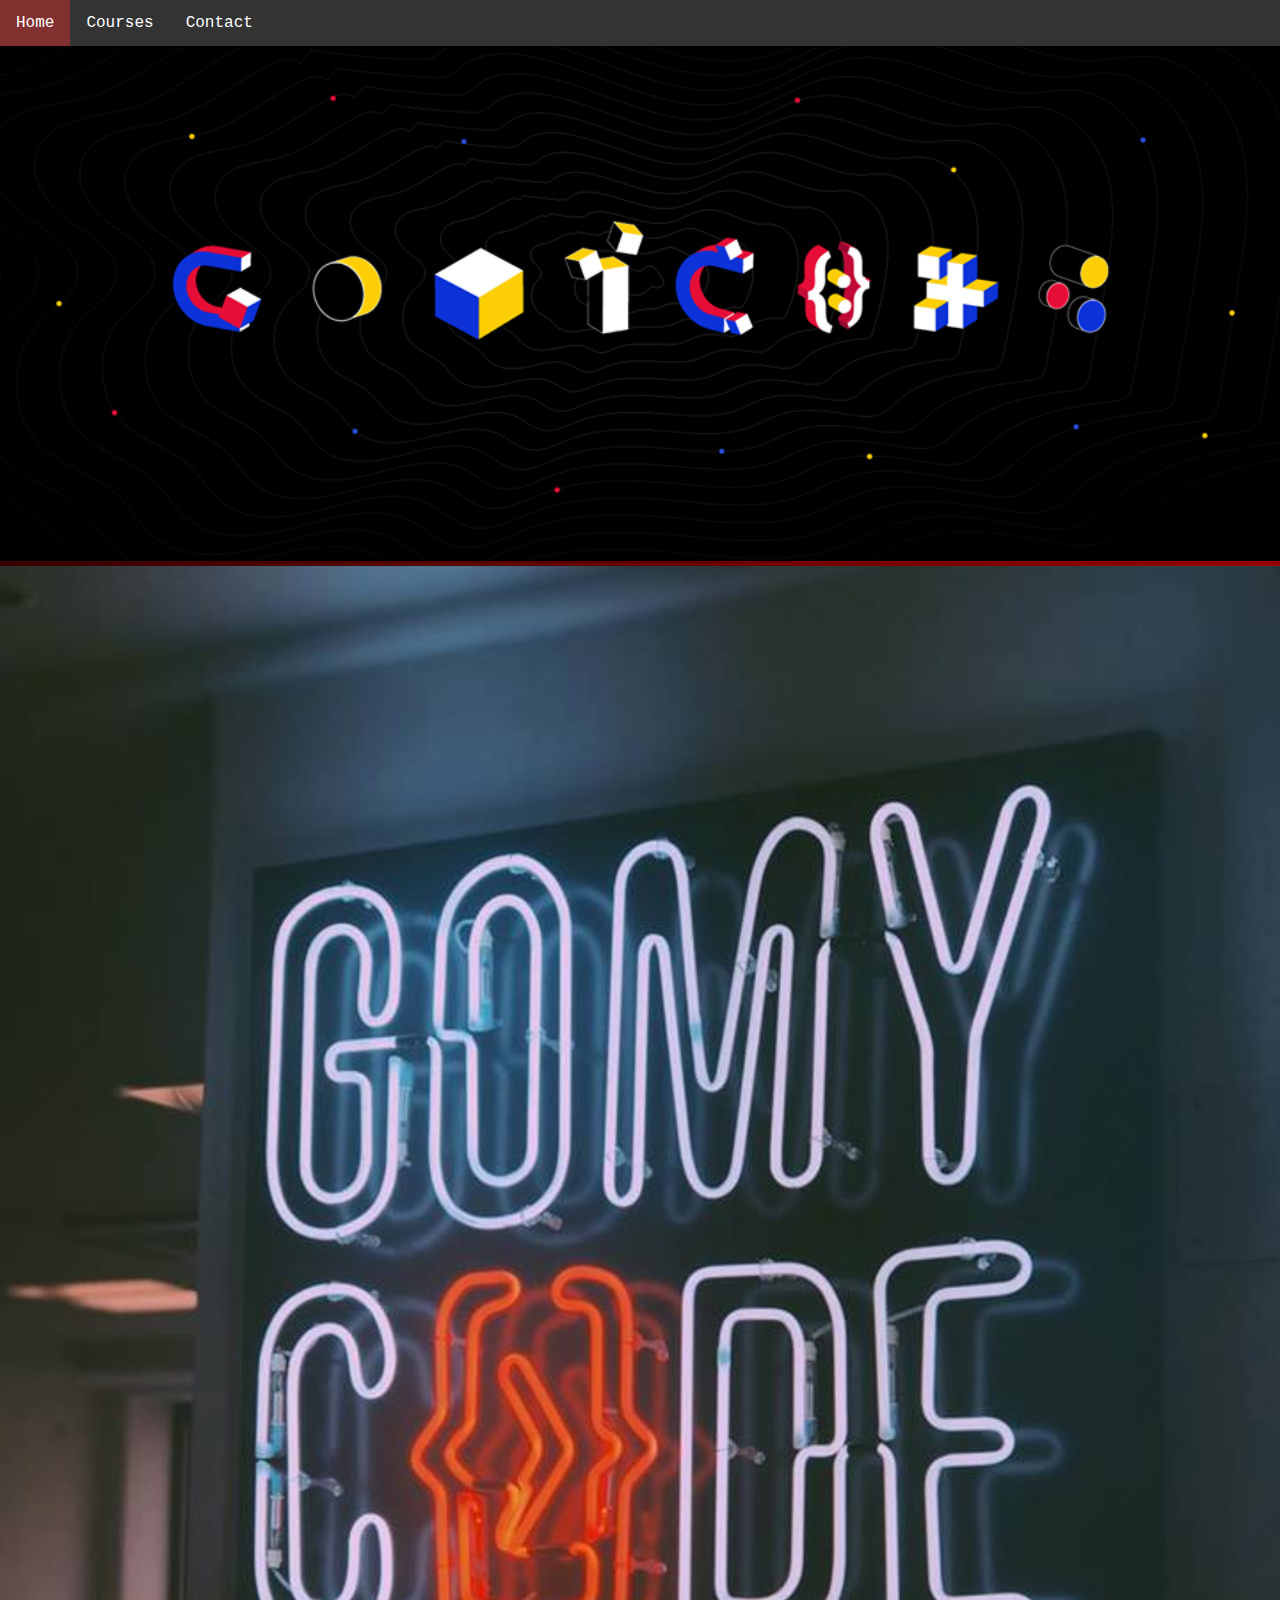
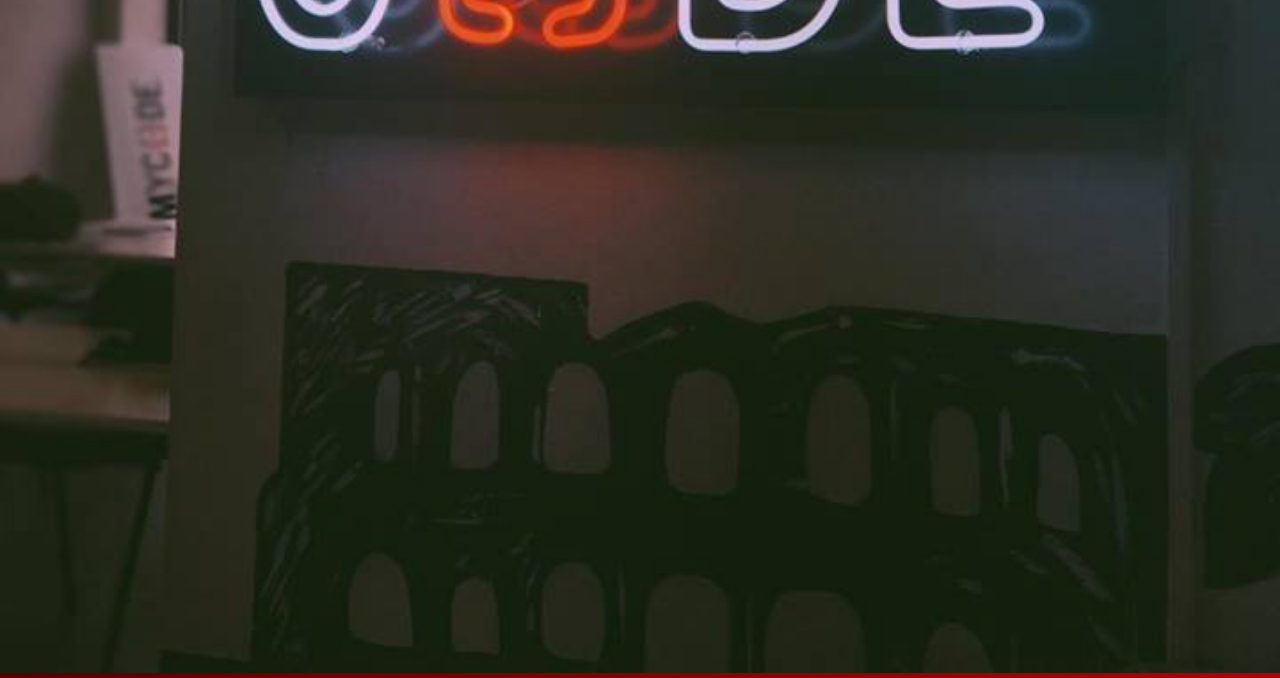
<file: Haythem/index.html>
<!DOCTYPE html>
<html lang="en">

<head>
    <meta charset="UTF-8">
    <title>Home</title>
    <link rel="stylesheet" href="css\style.css">

</head>

<body>
    <header>
        <ul>
            <li><a href="index.html">Home</a></li>
            <li><a href="courses.html">Courses</a></li>
            <li><a href="contact.html">Contact</a></li>
        </ul>
    </header>

    <center>
        <div>
            <img class="img1" src="res\img1.png">
            <img class="img2" src="res\img2.jpg">
        </div>

    </center>

</body>
<script src="js\main.js"></script>

</html>
</file>
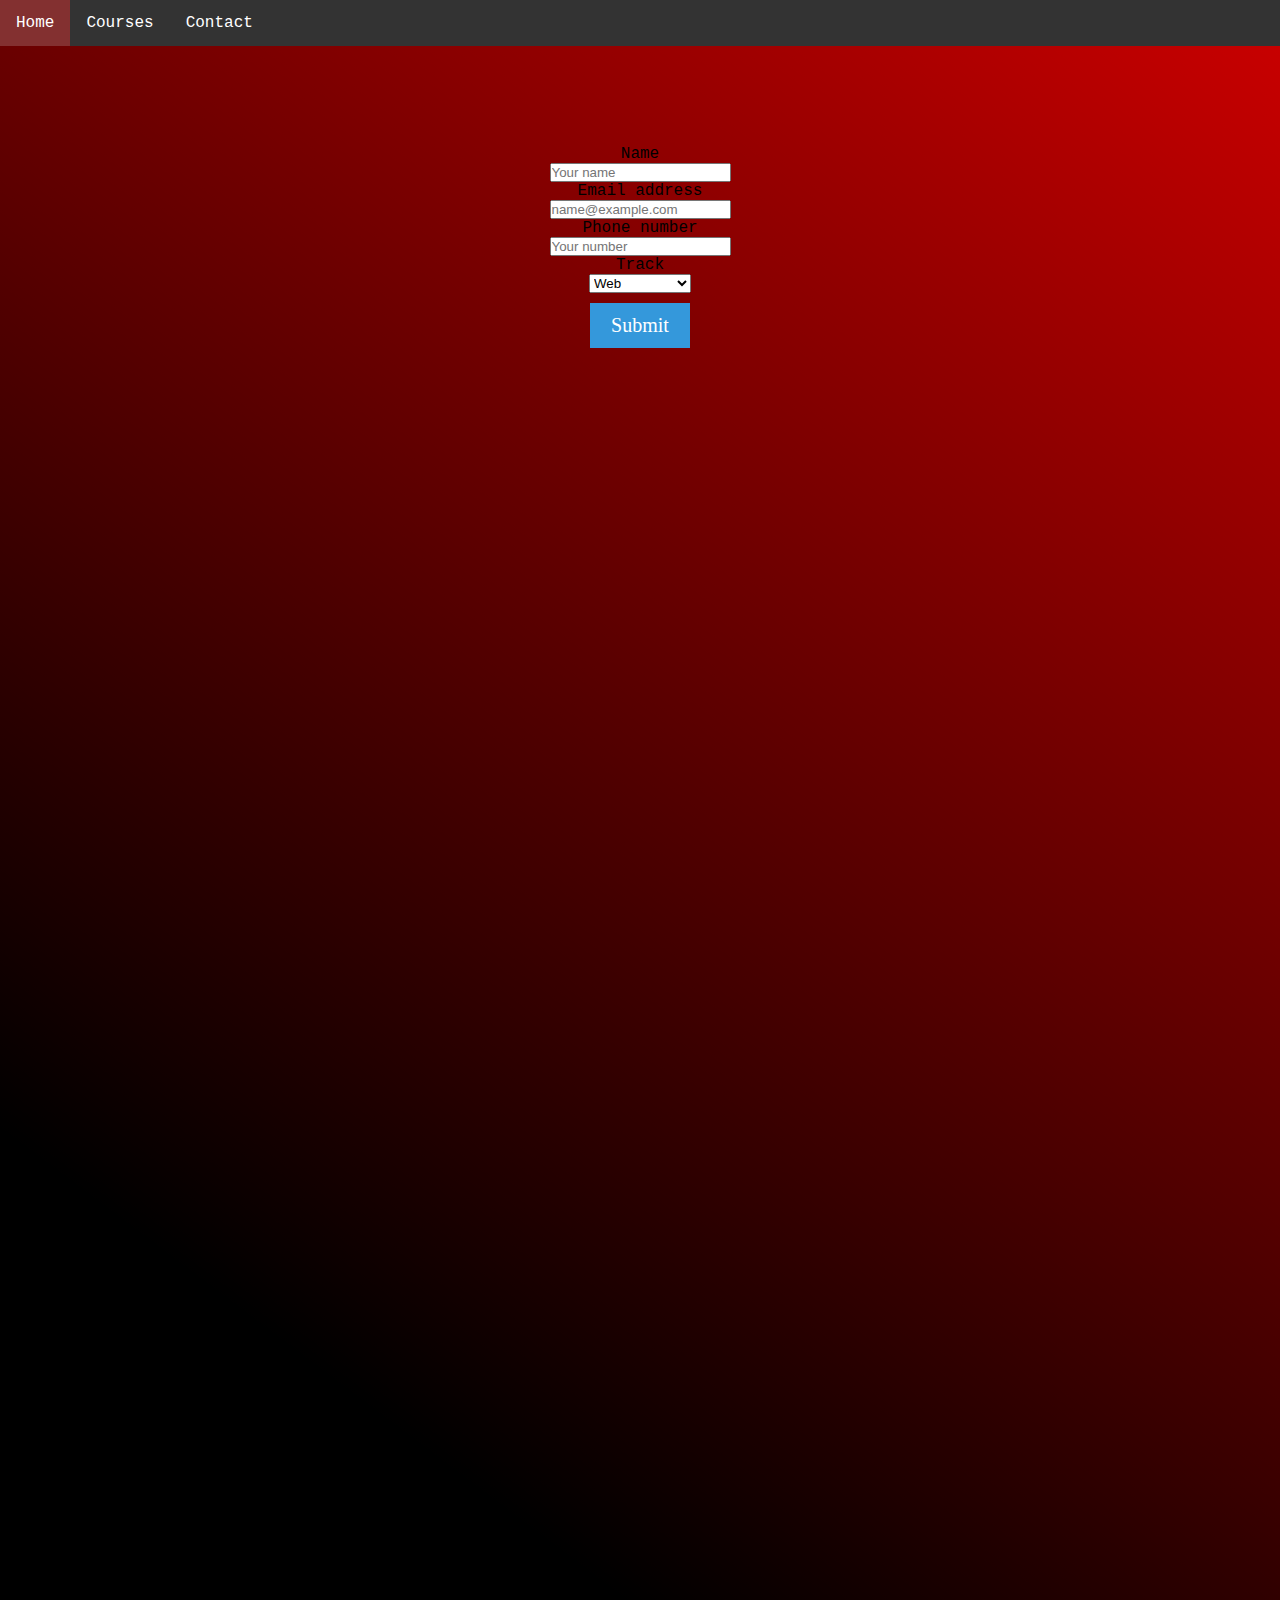
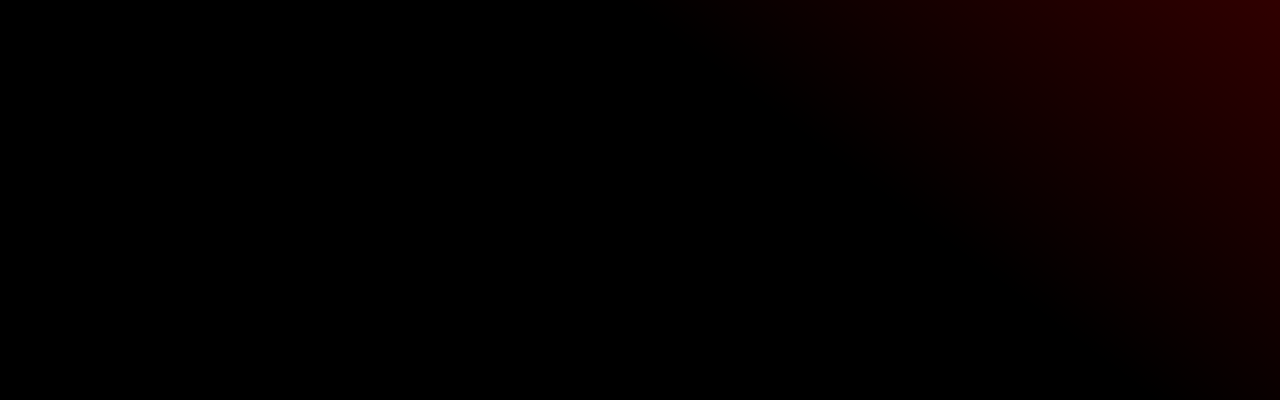
<file: Haythem/contact.html>
<!DOCTYPE html>
<html lang="en">

<head>
    <meta charset="UTF-8">

    <meta name="viewport" content="width=device-width, initial-scale=1.0">
    <title>Contact</title>
    <link rel="stylesheet" href="css\style.css">
</head>

<body>
    <ul>
        <li><a href="index.html">Home</a></li>
        <li><a href="courses.html">Courses</a></li>
        <li><a href="contact.html">Contact</a></li>
    </ul>
    <center>
        <form>
            <h1>CONTACT</h1><br>
            <div class="container">
                <p>Name</p> <br>
                <input type="text" placeholder="Your name"> <br>


                <p>Email address</p><br>
                <input type="email" placeholder="name@example.com"> <br>
                <p>Phone number</p> <br>
                <input type="text" placeholder="Your number"> <br>
                <p>Track</p><br>
                <select>
                    <option>Web</option>
                    <option>Data Science</option>
                    <option>Game</option>
                </select><br>


                <button class="btn btn1">Submit</button>
            </div>
        </form>
    </center>


</body>
<script src="js\main.js"></script>

</html>
</file>
